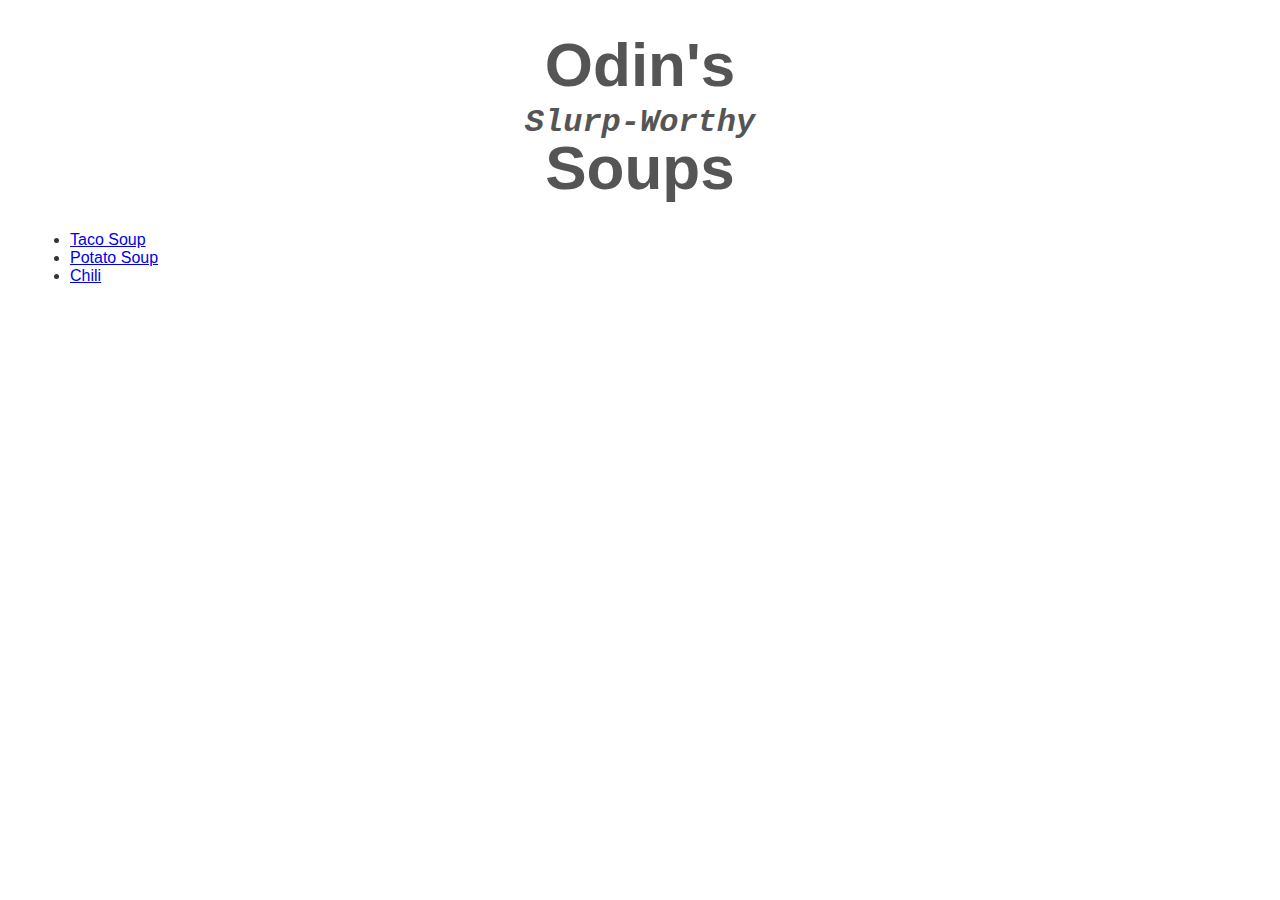
<file: index.html>
<!DOCTYPE html>
<html lang="en">
<head>
    <meta charset="UTF-8">
    <meta name="viewport" content="width=device-width, initial-scale=1.0">
    <title>Odin Recipes Project</title>
    <link rel="stylesheet" href="styles.css">
</head>
<body>
    <h1>Odin's<br><span class="branding-home">Slurp-Worthy</span><br> Soups</h1>
    <ul>
        <li><a href="recipes/taco-soup.html">Taco Soup</a></li>
        <li><a href="recipes/potato-soup.html">Potato Soup</a></li>
        <li><a href="recipes/chili.html">Chili</a></li>
    </ul>
</body>
</html>
</file>
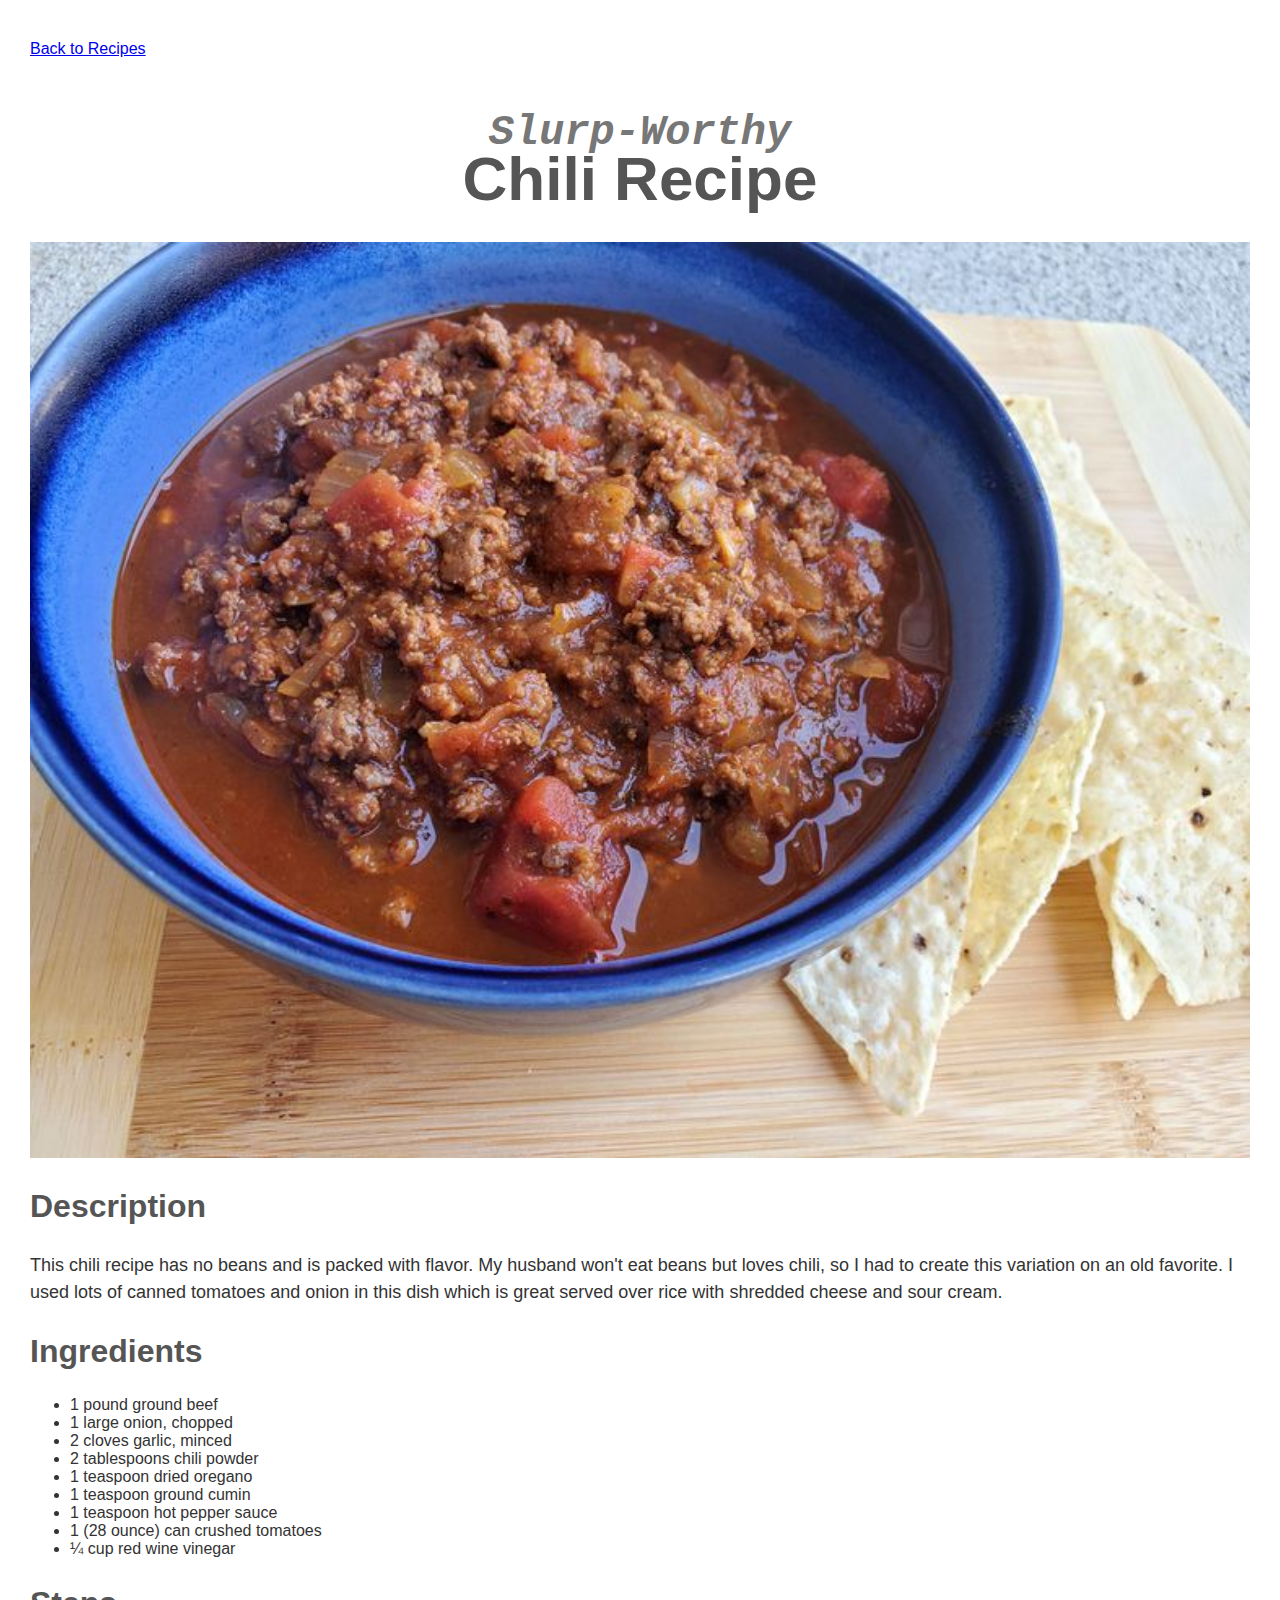
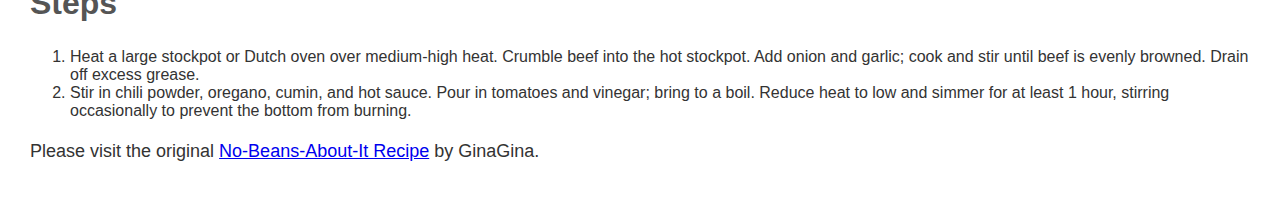
<file: recipes/chili.html>
<!DOCTYPE html>
<html lang="en">
<head>
    <meta charset="UTF-8">
    <meta name="viewport" content="width=device-width, initial-scale=1.0">
    <title>Chili Recipe</title>
    <link rel="stylesheet" href="../styles.css">
</head>
<body>
    <a href="../index.html">Back to Recipes</a>
    <h1><span class="branding-recipe">Slurp-Worthy</span><br>Chili Recipe</h1>
    <img class="featured-image" src="../images/chili-750x563.jpg" alt="A bowl of thick no-bean chili with ground beef, tomatoes and onions" width="750" height="563">
    <h2>Description</h2>
    <p>This chili recipe has no beans and is packed with flavor. My husband won't eat beans but loves chili, so I had to create this variation on an old favorite. I used lots of canned tomatoes and onion in this dish which is great served over rice with shredded cheese and sour cream.</p>
    <h2>Ingredients</h2>
    <ul>
        <li>1 pound ground beef</li>
        <li>1 large onion, chopped</li>
        <li>2 cloves garlic, minced</li>
        <li>2 tablespoons chili powder</li>
        <li>1 teaspoon dried oregano</li>
        <li>1 teaspoon ground cumin</li>
        <li>1 teaspoon hot pepper sauce</li>
        <li>1 (28 ounce) can crushed tomatoes</li>
        <li>¼ cup red wine vinegar</li>
    </ul>
    <h2>Steps</h2>
    <ol>
    <li>Heat a large stockpot or Dutch oven over medium-high heat. Crumble beef into the hot stockpot. Add onion and garlic; cook and stir until beef is evenly browned. Drain off excess grease.</li>
    <li>Stir in chili powder, oregano, cumin, and hot sauce. Pour in tomatoes and vinegar; bring to a boil. Reduce heat to low and simmer for at least 1 hour, stirring occasionally to prevent the bottom from burning.</li>
    </ol>
    <p>Please visit the original <a href="https://www.allrecipes.com/recipe/74334/no-beans-about-it-chili/" target="_blank" rel="noopener noreferrer">No-Beans-About-It Recipe</a> by GinaGina.</p>
</body>
</html>
</file>
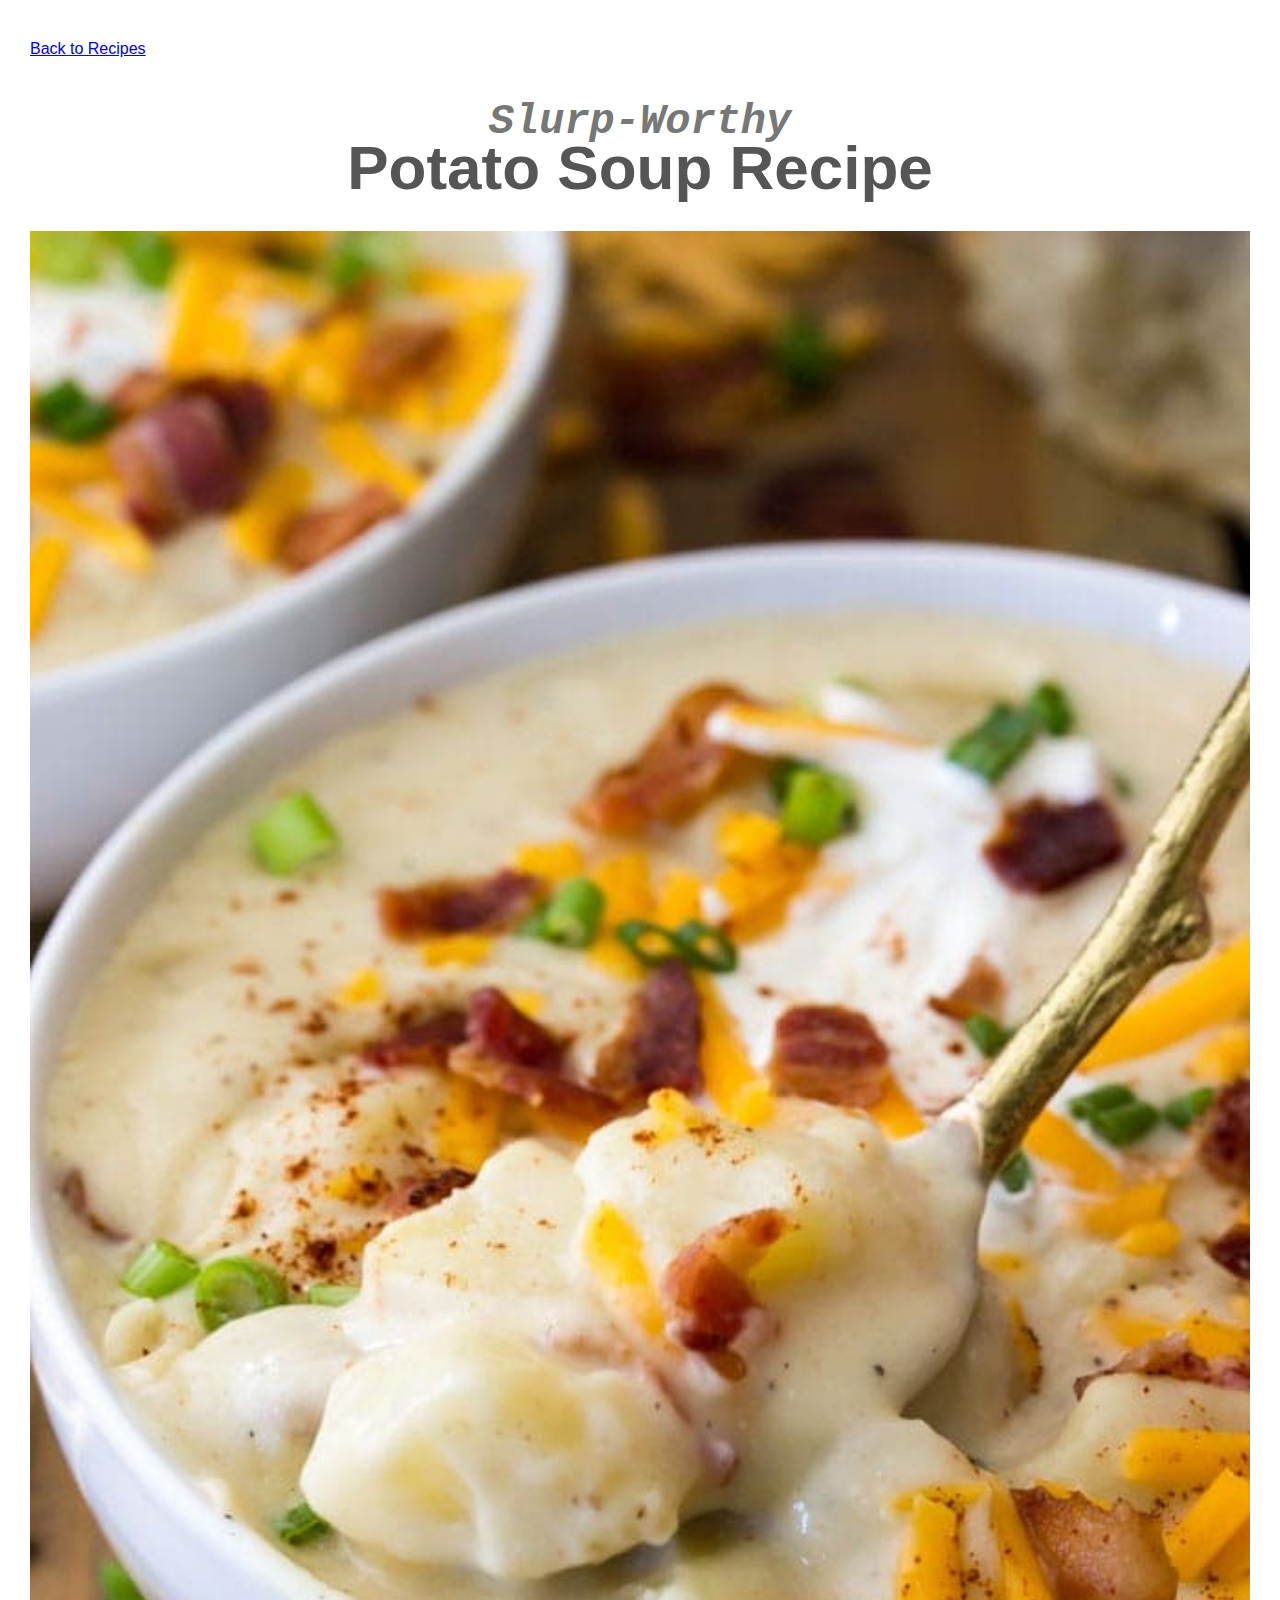
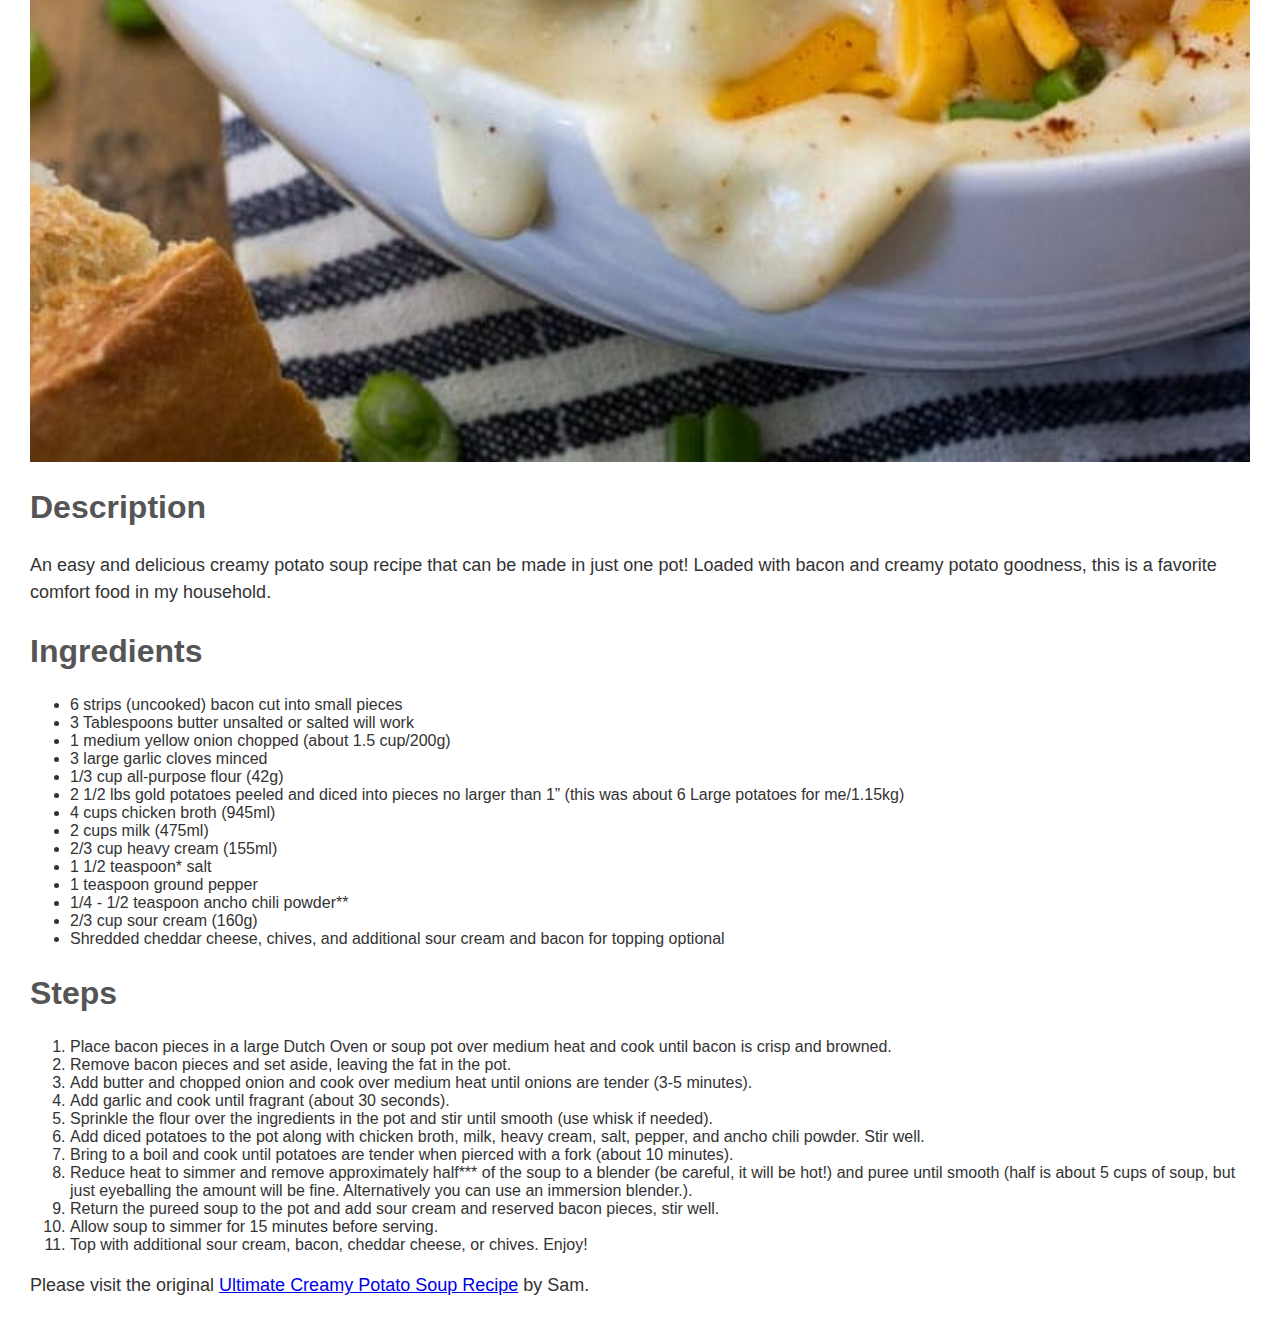
<file: recipes/potato-soup.html>
<html lang="en">
    <head>
    <!DOCTYPE html>
    <meta charset="UTF-8">
    <meta name="viewport" content="width=device-width, initial-scale=1.0">
    <title>Potato Soup Recipe</title>
    <link rel="stylesheet" href="../styles.css">
</head>
<body>
    <a href="../index.html">Back to Recipes</a>
    <h1><span class="branding-recipe">Slurp-Worthy</span><br>Potato Soup Recipe</h1>
    <img class="featured-image" src="../images/Potato-Soup-665x998.jpg" alt="A thick and creamy bowl of potato soup topped with broccoli" width="665" height="998">
    <h2>Description</h2>
    <p>An easy and delicious creamy potato soup recipe that can be made in just one pot!  Loaded with bacon and creamy potato goodness, this is a favorite comfort food in my household.</p>
    <h2>Ingredients</h2>
    <ul>
        <li>6 strips (uncooked) bacon cut into small pieces</li>
        <li>3 Tablespoons butter unsalted or salted will work</li>
        <li>1 medium yellow onion chopped (about 1.5 cup/200g)</li>
        <li>3 large garlic cloves minced</li>
        <li>1/3 cup all-purpose flour (42g)</li>
        <li>2 1/2 lbs gold potatoes peeled and diced into pieces no larger than 1” (this was about 6 Large potatoes for me/1.15kg)</li>
        <li>4 cups chicken broth (945ml)</li>
        <li>2 cups milk (475ml)</li>
        <li>2/3 cup heavy cream (155ml)</li>
        <li>1 1/2 teaspoon* salt</li>
        <li>1 teaspoon ground pepper</li>
        <li>1/4 - 1/2 teaspoon ancho chili powder**</li>
        <li>2/3 cup sour cream (160g)</li>
        <li>Shredded cheddar cheese, chives, and additional sour cream and bacon for topping optional</li>
    </ul>
    <h2>Steps</h2>
    <ol>
        <li>Place bacon pieces in a large Dutch Oven or soup pot over medium heat and cook until bacon is crisp and browned.</li>
        <li>Remove bacon pieces and set aside, leaving the fat in the pot.</li>
        <li>Add butter and chopped onion and cook over medium heat until onions are tender (3-5 minutes).</li>
        <li>Add garlic and cook until fragrant (about 30 seconds).</li>
        <li>Sprinkle the flour over the ingredients in the pot and stir until smooth (use whisk if needed).</li>
        <li>Add diced potatoes to the pot along with chicken broth, milk, heavy cream, salt, pepper, and ancho chili powder. Stir well.</li>
        <li>Bring to a boil and cook until potatoes are tender when pierced with a fork (about 10 minutes).</li>
        <li>Reduce heat to simmer and remove approximately half*** of the soup to a blender (be careful, it will be hot!) and puree until smooth (half is about 5 cups of soup, but just eyeballing the amount will be fine. Alternatively you can use an immersion blender.).</li>
        <li>Return the pureed soup to the pot and add sour cream and reserved bacon pieces, stir well.</li>
        <li>Allow soup to simmer for 15 minutes before serving.</li>
        <li>Top with additional sour cream, bacon, cheddar cheese, or chives. Enjoy!</li>
    </ol>
    <p>Please visit the original <a href="https://sugarspunrun.com/creamy-potato-soup-recipe/#recipe" target="_blank" rel="noopener noreferrer">Ultimate Creamy Potato Soup Recipe</a> by Sam.</p>
</body>
</html>
</file>
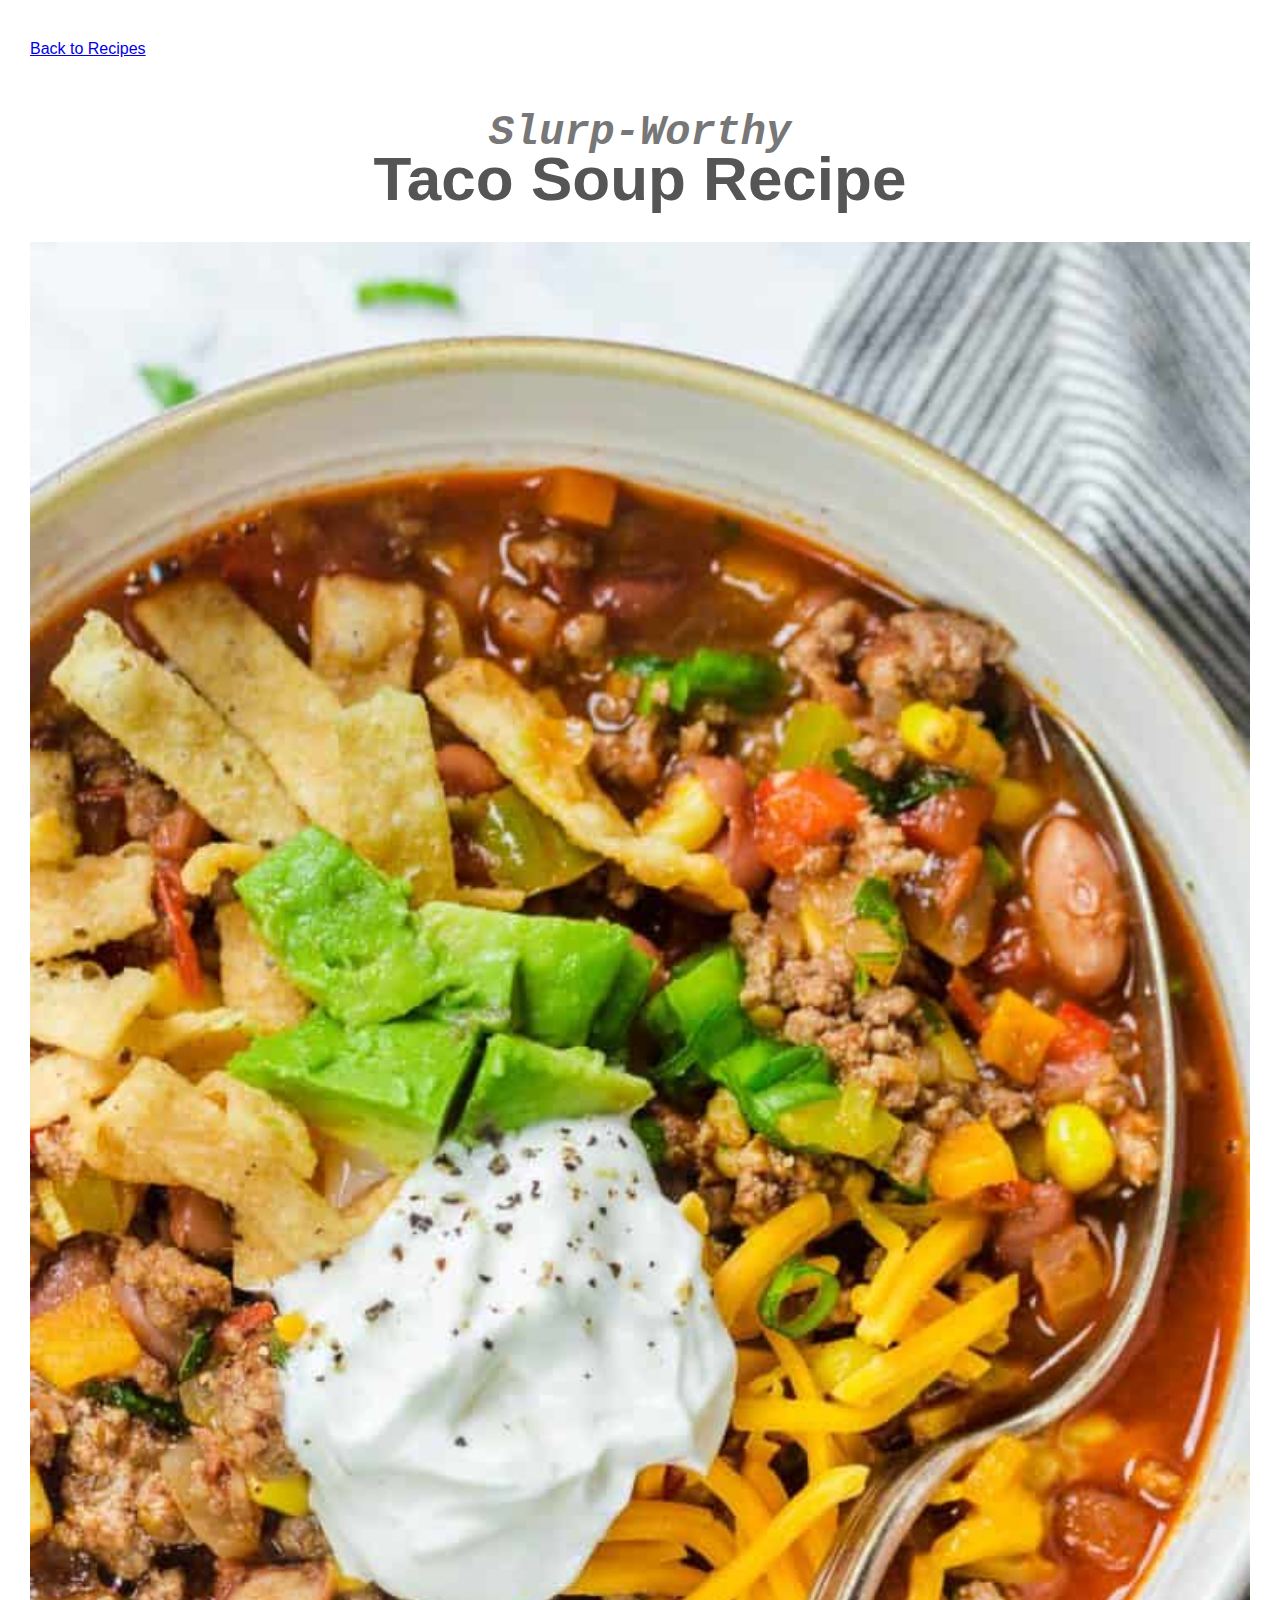
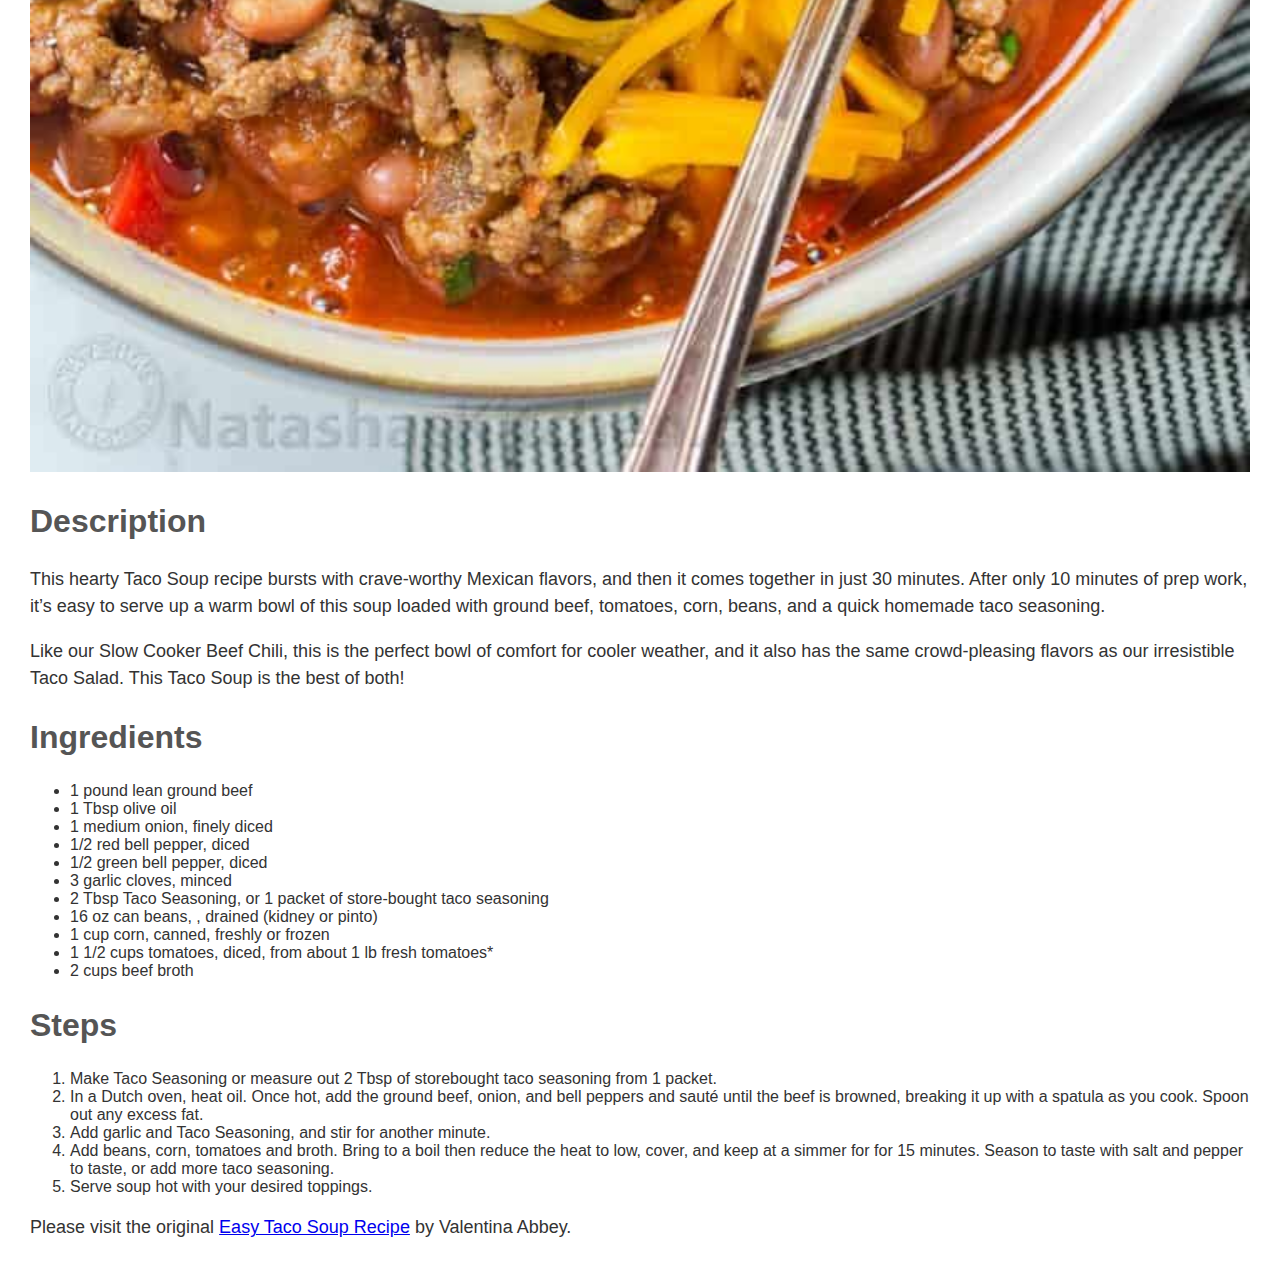
<file: recipes/taco-soup.html>
<!DOCTYPE html>
<html lang="en">
<head>
    <meta charset="UTF-8">
    <meta name="viewport" content="width=device-width, initial-scale=1.0">
    <title>Taco Soup Recipe</title>
    <link rel="stylesheet" href="../styles.css">
</head>
<body>
    <a href="../index.html">Back to Recipes</a>
    <h1><span class="branding-recipe">Slurp-Worthy</span><br>Taco Soup Recipe</h1>
    <img class="featured-image" src="../images/Taco-Soup-4-728x1092.jpg" alt="A colorful bowl of taco soup with delicious beans, beef, chips, and veggies" width="728" height="1092">
    <h2>Description</h2>
    <p>This hearty Taco Soup recipe bursts with crave-worthy Mexican flavors, and then it comes together in just 30 minutes. After only 10 minutes of prep work, it’s easy to serve up a warm bowl of this soup loaded with ground beef, tomatoes, corn, beans, and a quick homemade taco seasoning.</p>
    <p>Like our Slow Cooker Beef Chili, this is the perfect bowl of comfort for cooler weather, and it also has the same crowd-pleasing flavors as our irresistible Taco Salad. This Taco Soup is the best of both!</p>
    <h2>Ingredients</h2>
    <ul>
        <li>1 pound lean ground beef</li>
        <li>1 Tbsp olive oil</li>
        <li>1 medium onion, finely diced</li>
        <li>1/2 red bell pepper, diced</li>
        <li>1/2 green bell pepper, diced</li>
        <li>3 garlic cloves, minced</li>
        <li>2 Tbsp Taco Seasoning, or 1 packet of store-bought taco seasoning</li>
        <li>16 oz can beans, , drained (kidney or pinto)</li>
        <li>1 cup corn, canned, freshly or frozen</li>
        <li>1 1/2 cups tomatoes, diced, from about 1 lb fresh tomatoes*</li>
        <li>2 cups beef broth</li>
    </ul>
    <h2>Steps</h2>
    <ol>
    <li>Make Taco Seasoning or measure out 2 Tbsp of storebought taco seasoning from 1 packet.</li>
    <li>In a Dutch oven, heat oil. Once hot, add the ground beef, onion, and bell peppers and sauté until the beef is browned, breaking it up with a spatula as you cook. Spoon out any excess fat.</li>
    <li>Add garlic and Taco Seasoning, and stir for another minute.</li>
    <li>Add beans, corn, tomatoes and broth. Bring to a boil then reduce the heat to low, cover, and keep at a simmer for for 15 minutes. Season to taste with salt and pepper to taste, or add more taco seasoning.</li>
    <li>Serve soup hot with your desired toppings.</li>
    </ol>
    <p>Please visit the original <a href="https://natashaskitchen.com/easy-taco-soup-recipe/" target="_blank" rel="noopener noreferrer">Easy Taco Soup Recipe</a> by Valentina Abbey.</p>
</body>
</html>
</file>
<file: styles.css>
body {
    font-family: Arial, Helvetica, sans-serif;
    color: #333333;
    margin: 40px 30px;
}

h1, h2 {
    color: #555555;
}

h1 {
    text-align: center;
    font-size: 62px;
    line-height: 45px;
}

h2 {
    font-size: 32px;
}

p {
    line-height: 1.5em;
    font-size: 18px;
}

h1 span, h2 span {
    font-style: italic;
    font-family: 'Courier New', Courier, monospace;

}

.branding-home {
    font-size: 32px;
}

.branding-recipe {
    color: #777777;
    font-size: 42px;
}

.featured-image {
    width: 100%;
    height: auto;
}
</file>
